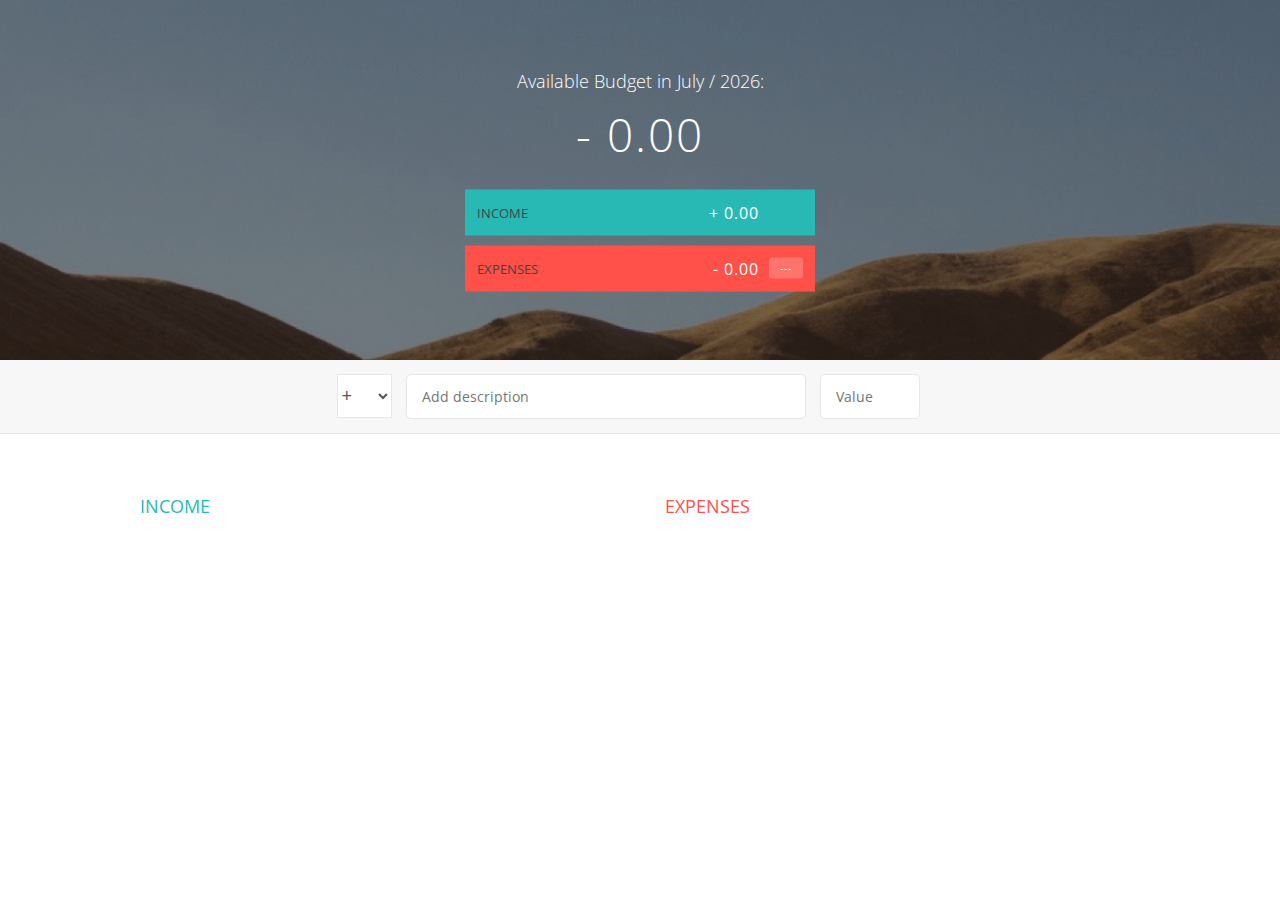
<file: index.html>
<!DOCTYPE html>
<html lang="en">
  <head>
    <meta charset="UTF-8" />
    <link
      href="https://fonts.googleapis.com/css?family=Open+Sans:100,300,400,600"
      rel="stylesheet"
      type="text/css"
    />
    <link
      href="https://code.ionicframework.com/ionicons/2.0.1/css/ionicons.min.css"
      rel="stylesheet"
      type="text/css"
    />
    <link type="text/css" rel="stylesheet" href="style.css" />
    <title>Budget App 2020</title>
  </head>
  <body>
    <div class="top">
      <div class="budget">
        <div class="budget__title">
          Available Budget in <span class="budget__title--month">%Month%</span>:
        </div>

        <div class="budget__value">+ 2,345.64</div>

        <div class="budget__income clearfix">
          <div class="budget__income--text">Income</div>
          <div class="right">
            <div class="budget__income--value">+ 4,300.00</div>
            <div class="budget__income--percentage">&nbsp;</div>
          </div>
        </div>

        <div class="budget__expenses clearfix">
          <div class="budget__expenses--text">Expenses</div>
          <div class="right clearfix">
            <div class="budget__expenses--value">- 1,954.36</div>
            <div class="budget__expenses--percentage">45%</div>
          </div>
        </div>
      </div>
    </div>

    <div class="bottom">
      <div class="add">
        <div class="add__container">
          <select class="add__type">
            <option value="inc" selected>+</option>
            <option value="exp">-</option>
          </select>
          <input
            type="text"
            class="add__description"
            placeholder="Add description"
          />
          <input type="number" class="add__value" placeholder="Value" />
          <button class="add__btn">
            <i class="ion-ios-checkmark-outline"></i>
          </button>
        </div>
      </div>

      <div class="container clearfix">
        <div class="income">
          <h2 class="icome__title">Income</h2>

          <div class="income__list">
            <!--
                        <div class="item clearfix" id="income-0">
                            <div class="item__description">Salary</div>
                            <div class="right clearfix">
                                <div class="item__value">+ 2,100.00</div>
                                <div class="item__delete">
                                    <button class="item__delete--btn"><i class="ion-ios-close-outline"></i></button>
                                </div>
                            </div>
                        </div>
                        
                        <div class="item clearfix" id="income-1">
                            <div class="item__description">Sold car</div>
                            <div class="right clearfix">
                                <div class="item__value">+ 1,500.00</div>
                                <div class="item__delete">
                                    <button class="item__delete--btn"><i class="ion-ios-close-outline"></i></button>
                                </div>
                            </div>
                        </div>
                        -->
          </div>
        </div>

        <div class="expenses">
          <h2 class="expenses__title">Expenses</h2>

          <div class="expenses__list">
            <!--
                        <div class="item clearfix" id="expense-0">
                            <div class="item__description">Apartment rent</div>
                            <div class="right clearfix">
                                <div class="item__value">- 900.00</div>
                                <div class="item__percentage">21%</div>
                                <div class="item__delete">
                                    <button class="item__delete--btn"><i class="ion-ios-close-outline"></i></button>
                                </div>
                            </div>
                        </div>

                        <div class="item clearfix" id="expense-1">
                            <div class="item__description">Grocery shopping</div>
                            <div class="right clearfix">
                                <div class="item__value">- 435.28</div>
                                <div class="item__percentage">10%</div>
                                <div class="item__delete">
                                    <button class="item__delete--btn"><i class="ion-ios-close-outline"></i></button>
                                </div>
                            </div>
                        </div>
                        -->
          </div>
        </div>
      </div>
    </div>

    <script src="app.js"></script>
  </body>
</html>
</file>
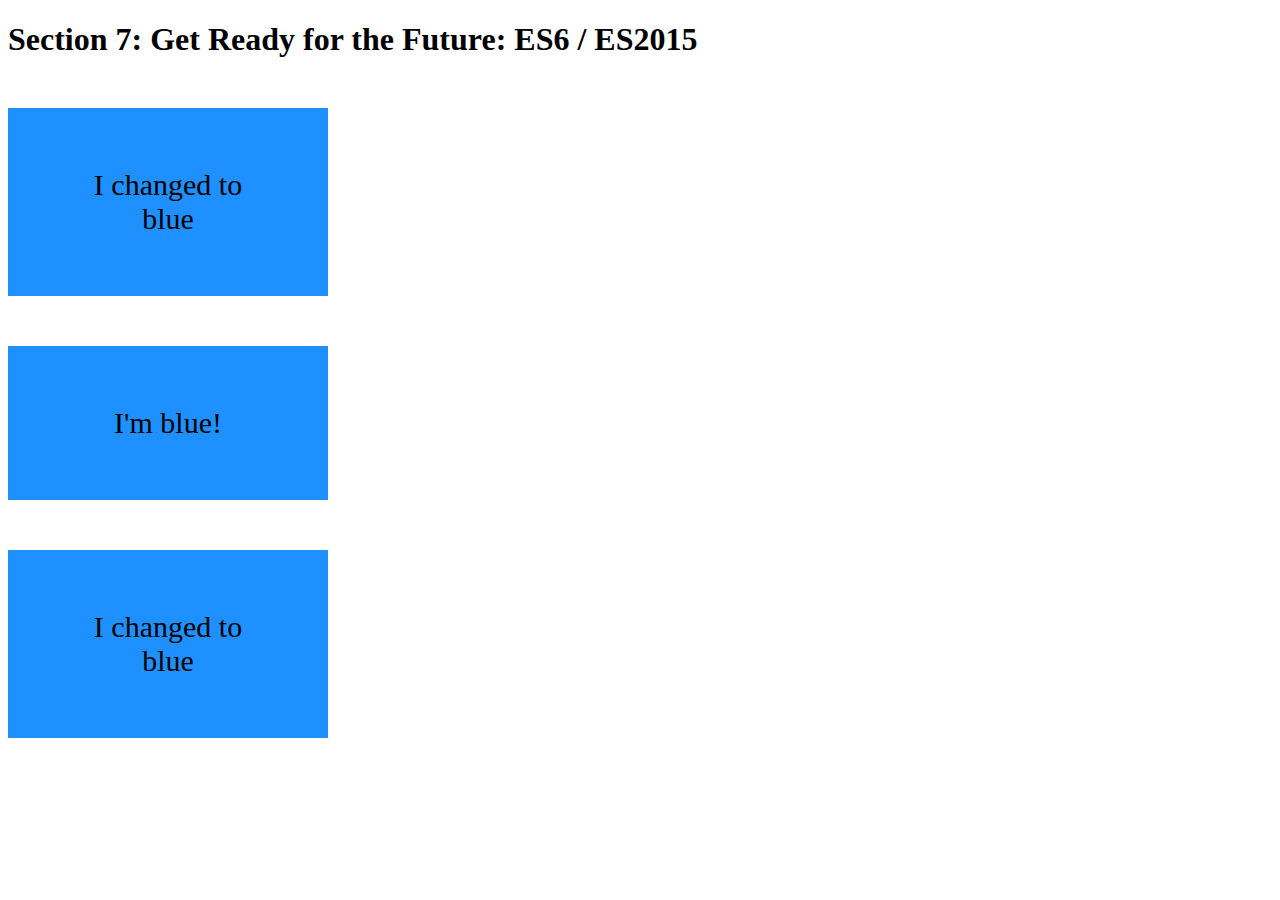
<file: es6/index.html>
<!DOCTYPE html>
<html lang="en">
  <head>
    <meta charset="UTF-8" />
    <title>Section 7: Get Ready for the Future: ES6 / ES2015</title>

    <style>
      /* * {
        box-sizing: border-box;
      } */
      .box {
        width: 200px;
        padding: 60px;
        text-align: center;
        font-size: 30px;
        margin-top: 50px;
      }

      .green {
        background-color: green;
      }
      .blue {
        background-color: dodgerblue;
      }
      .orange {
        background-color: orangered;
      }
    </style>
  </head>

  <body>
    <h1>Section 7: Get Ready for the Future: ES6 / ES2015</h1>

    <div class="box green">I'm green!</div>
    <div class="box blue">I'm blue!</div>
    <div class="box orange">I'm orange!</div>

    <script src="script.js"></script>
  </body>
</html>
</file>
<file: style.css>
/**********************************************
*** GENERAL
**********************************************/

* {
  margin: 0;
  padding: 0;
  box-sizing: border-box;
}

.clearfix::after {
  content: '';
  display: table;
  clear: both;
}

body {
  color: #555;
  font-family: Open Sans;
  font-size: 16px;
  position: relative;
  height: 100vh;
  font-weight: 400;
}

.right {
  float: right;
}
.red {
  color: #ff5049 !important;
}
.red-focus:focus {
  border: 1px solid #ff5049 !important;
}

/**********************************************
*** TOP PART
**********************************************/

.top {
  height: 40vh;
  background-image: linear-gradient(rgba(0, 0, 0, 0.35), rgba(0, 0, 0, 0.35)),
    url(back.png);
  background-size: cover;
  background-position: center;
  position: relative;
}

.budget {
  position: absolute;
  width: 350px;
  top: 50%;
  left: 50%;
  transform: translate(-50%, -50%);
  color: #fff;
}

.budget__title {
  font-size: 18px;
  text-align: center;
  margin-bottom: 10px;
  font-weight: 300;
}

.budget__value {
  font-weight: 300;
  font-size: 46px;
  text-align: center;
  margin-bottom: 25px;
  letter-spacing: 2px;
}

.budget__income,
.budget__expenses {
  padding: 12px;
  text-transform: uppercase;
}

.budget__income {
  margin-bottom: 10px;
  background-color: #28b9b5;
}

.budget__expenses {
  background-color: #ff5049;
}

.budget__income--text,
.budget__expenses--text {
  float: left;
  font-size: 13px;
  color: #444;
  margin-top: 2px;
}

.budget__income--value,
.budget__expenses--value {
  letter-spacing: 1px;
  float: left;
}

.budget__income--percentage,
.budget__expenses--percentage {
  float: left;
  width: 34px;
  font-size: 11px;
  padding: 3px 0;
  margin-left: 10px;
}

.budget__expenses--percentage {
  background-color: rgba(255, 255, 255, 0.2);
  text-align: center;
  border-radius: 3px;
}

/**********************************************
*** BOTTOM PART
**********************************************/

/***** FORM *****/
.add {
  padding: 14px;
  border-bottom: 1px solid #e7e7e7;
  background-color: #f7f7f7;
}

.add__container {
  margin: 0 auto;
  text-align: center;
}

.add__type {
  width: 55px;
  border: 1px solid #e7e7e7;
  height: 44px;
  font-size: 18px;
  color: inherit;
  background-color: #fff;
  margin-right: 10px;
  font-weight: 300;
  transition: border 0.3s;
}

.add__description,
.add__value {
  border: 1px solid #e7e7e7;
  background-color: #fff;
  color: inherit;
  font-family: inherit;
  font-size: 14px;
  padding: 12px 15px;
  margin-right: 10px;
  border-radius: 5px;
  transition: border 0.3s;
}

.add__description {
  width: 400px;
}
.add__value {
  width: 100px;
}

.add__btn {
  font-size: 35px;
  background: none;
  border: none;
  color: #28b9b5;
  cursor: pointer;
  display: inline-block;
  vertical-align: middle;
  line-height: 1.1;
  margin-left: 10px;
}

.add__btn:active {
  transform: translateY(2px);
}

.add__type:focus,
.add__description:focus,
.add__value:focus {
  outline: none;
  border: 1px solid #28b9b5;
}

.add__btn:focus {
  outline: none;
}

/***** LISTS *****/
.container {
  width: 1000px;
  margin: 60px auto;
  /* border: 1px solid black; */
}

.income {
  float: left;
  width: 475px;
  margin-right: 50px;
}

.expenses {
  float: left;
  width: 475px;
}

h2 {
  text-transform: uppercase;
  font-size: 18px;
  font-weight: 400;
  margin-bottom: 15px;
}

.icome__title {
  color: #28b9b5;
}
.expenses__title {
  color: #ff5049;
}

.item {
  padding: 13px;
  border-bottom: 1px solid #e7e7e7;
}

.item:first-child {
  border-top: 1px solid #e7e7e7;
}
.item:nth-child(even) {
  background-color: #f7f7f7;
}

.item__description {
  float: left;
}

.item__value {
  float: left;
  transition: transform 0.3s;
}

.item__percentage {
  float: left;
  margin-left: 20px;
  transition: transform 0.3s;
  font-size: 11px;
  background-color: #ffdad9;
  padding: 3px;
  border-radius: 3px;
  width: 32px;
  text-align: center;
}

.income .item__value,
.income .item__delete--btn {
  color: #28b9b5;
}

.expenses .item__value,
.expenses .item__percentage,
.expenses .item__delete--btn {
  color: #ff5049;
}

.item__delete {
  float: left;
}

.item__delete--btn {
  font-size: 22px;
  background: none;
  border: none;
  cursor: pointer;
  display: inline-block;
  vertical-align: middle;
  line-height: 1;
  display: none;
}

.item__delete--btn:focus {
  outline: none;
}
.item__delete--btn:active {
  transform: translateY(2px);
}

.item:hover .item__delete--btn {
  display: block;
}
.item:hover .item__value {
  transform: translateX(-20px);
}
.item:hover .item__percentage {
  transform: translateX(-20px);
}

.unpaid {
  background-color: #ffdad9 !important;
  cursor: pointer;
  color: #ff5049;
}

.unpaid .item__percentage {
  box-shadow: 0 2px 6px 0 rgba(0, 0, 0, 0.1);
}
.unpaid:hover .item__description {
  font-weight: 900;
}
</file>
